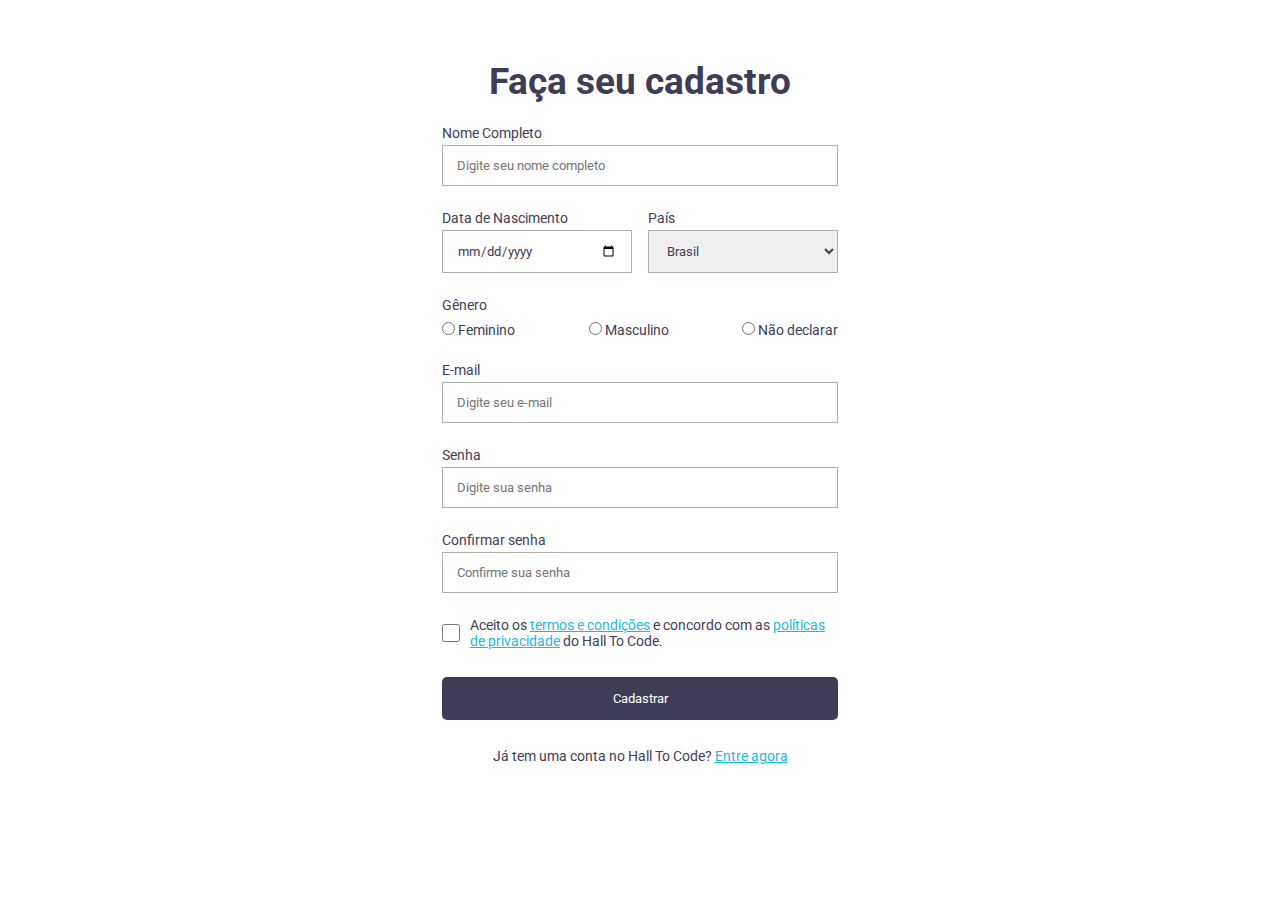
<file: Aula 02/index.html>
<head>
  <title>Aula 02 - Formulário</title>

  <link rel="preconnect" href="https://fonts.googleapis.com" />
  <link rel="preconnect" href="https://fonts.gstatic.com" crossorigin />
  <link
    href="https://fonts.googleapis.com/css2?family=Roboto:wght@400;500;700&display=swap"
    rel="stylesheet"
  />
  <link rel="stylesheet" href="./style.css" />
</head>

<body>
  <section class="container">
    <form class="form">
      <h1 class="title">Faça seu cadastro</h1>

      <div class="box">
        <label for="name-field" class="label-field">Nome Completo</label>
        <input
          type="text"
          placeholder="Digite seu nome completo"
          class="field-input"
          id="name-field"
          required
        />
      </div>

      <dv class="double-box">
        <div class="box space-between">
          <label for="date-field" class="label-field">Data de Nascimento</label>
          <input type="date" class="field-input" id="date-field" />
        </div>

        <div class="box space-between">
          <label for="select-field" class="label-field">País</label>
          <select class="select" id="select-field">
            <option>Brasil</option>
            <option>Argentina</option>
            <option>Paraguai</option>
          </select>
        </div>
      </dv>

      <div class="box-genre box">
        <span class="genre-title">Gênero</span>
        <div class="options-genre">
          <div class="select-genre">
            <input type="radio" name="input-name" id="radio-feminino" />
            <label for="radio-feminino">Feminino</label>
          </div>
          <div class="select-genre">
            <input type="radio" name="input-name" id="radio-masculino" />
            <label for="radio-masculino">Masculino</label>
          </div>
          <div class="select-genre">
            <input type="radio" name="input-name" id="radio-nao-declarar" />
            <label for="radio-nao-declarar">Não declarar</label>
          </div>
        </div>
      </div>

      <div class="box">
        <label class="label-field" for="email-field">E-mail</label>
        <input
          id="email-field"
          class="field-input"
          type="text"
          placeholder="Digite seu e-mail"
        />
      </div>

      <div class="box">
        <label class="label-field" for="password-field">Senha</label>
        <input
          id="password-field"
          class="field-input"
          type="password"
          placeholder="Digite sua senha"
        />
      </div>

      <div class="box">
        <label class="label-field" for="confirm-password-field" >Confirmar senha</label>
        <input
          id="confirm-password-field"
          class="field-input"
          type="password"
          placeholder="Confirme sua senha"
        />
      </div>

      <div class="terms">
        <input type="checkbox" class="checkbox-field" />
        <p>
          Aceito os <a href="#">termos e condições</a> e concordo com as
          <a href="#">políticas de privacidade</a> do Hall To Code.
        </p>
      </div>

      <button class="button">Cadastrar</button>

      <p class="account">
        Já tem uma conta no Hall To Code? <a href="login.html">Entre agora</a>
      </p>
    </form>
  </section>
</body>
</file>
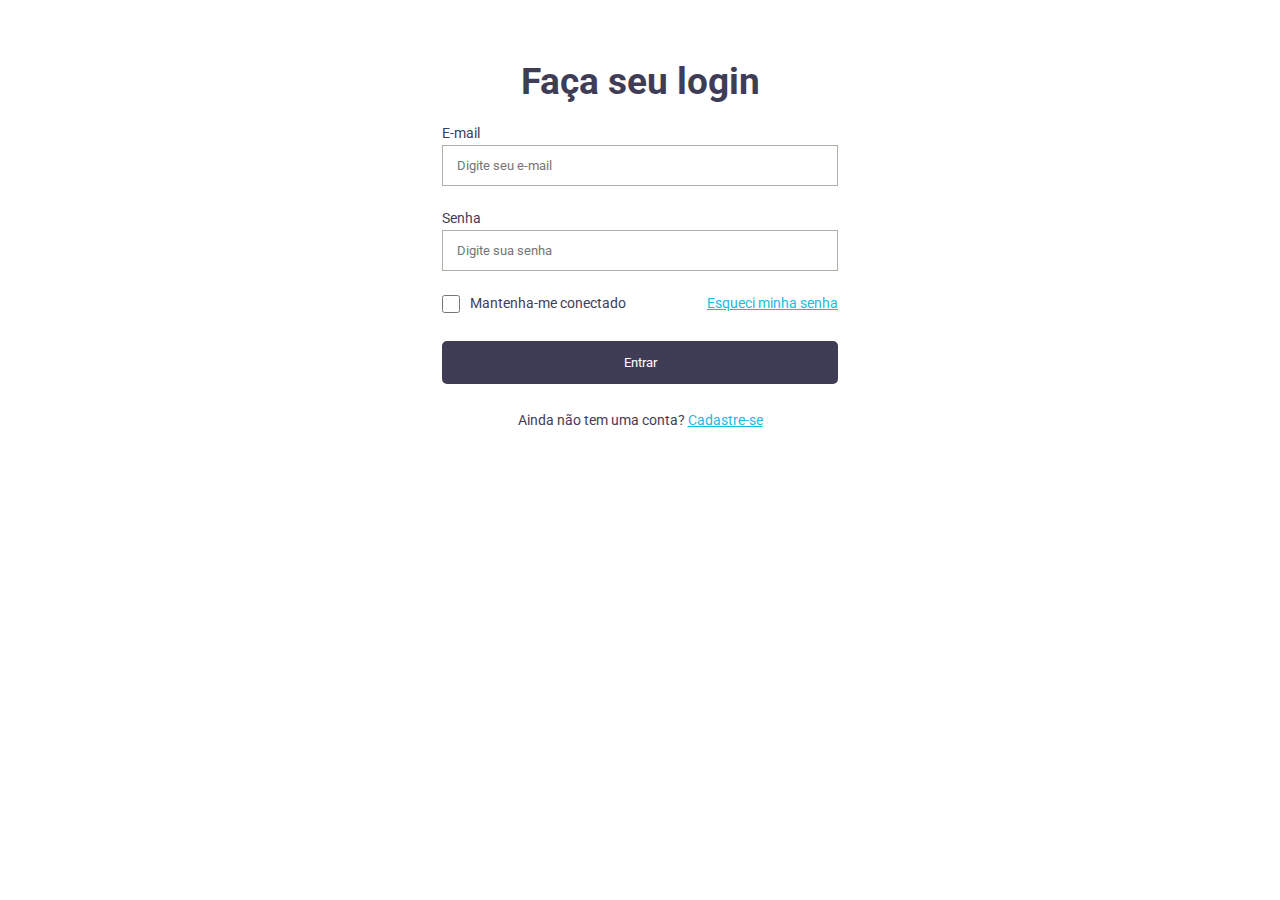
<file: Aula 02/login.html>
<head>
  <title>Aula 02 - Formulário</title>

  <link rel="preconnect" href="https://fonts.googleapis.com" />
  <link rel="preconnect" href="https://fonts.gstatic.com" crossorigin />
  <link
    href="https://fonts.googleapis.com/css2?family=Roboto:wght@400;500;700&display=swap"
    rel="stylesheet"
  />
  <link rel="stylesheet" href="./style.css" />
</head>

<body>
  <section class="container">
    <form class="form">
      <h1 class="title">Faça seu login</h1>

      <div class="box">
        <label class="label-field" for="email-field">E-mail</label>
        <input
          id="email-field"
          class="field-input"
          type="text"
          placeholder="Digite seu e-mail"
        />
      </div>

      <div class="box">
        <label class="label-field" for="password-field">Senha</label>
        <input
          id="password-field"
          class="field-input"
          type="password"
          placeholder="Digite sua senha"
        />
      </div>

      <div class="double-box">
        <div class="terms space-between">
          <input type="checkbox" class="checkbox-field" />
          <p>
            Mantenha-me conectado
          </p>
        </div>
        <div class="terms">
            <p>
              <a href="#">Esqueci minha senha</a>
            </p>
          </div>
      </div>

      <button class="button">Entrar</button>

      <p class="account">
        Ainda não tem uma conta? <a href="#">Cadastre-se</a>
      </p>
    </form>
  </section>
</body>
</file>
<file: Aula 02/style.css>
* {
  margin: 0;
  padding: 0;
  font-weight: 400;
  color: #3f3d56;
  font-family: "Roboto", sans-serif;
}

body {
  display: flex;
  justify-content: center;
}

.form {
  display: flex;
  flex-direction: column;
  align-items: center;
  max-width: 396px;
  width: 396px;
}

.title {
  font-weight: 700;
  font-size: 37px;
  margin: 60px 0 22px;
}

.double-box,
.options-genre {
  display: flex;
  justify-content: space-between;
  width: 100%;
}

.box {
  display: flex;
  flex-direction: column;
  width: 100%;
  margin-bottom: 24px;
}

.space-between {
  width: 48%;
}

.label-field {
  font-size: 14px;
  margin-bottom: 4px;
}

.field-input,
.select {
  width: 100%;
  border: 1px solid #abb3a8;
  padding: 12px 14px;
}

.box-genre {
  display: flex;
  flex-direction: column;
  width: 100%;
  font-size: 14px;
}

.genre-title {
  margin-bottom: 9px;
}

.terms {
  display: flex;
  margin-bottom: 28px;
}

.checkbox-field {
  margin-right: 10px;
  min-width: 18px;
  min-height: 18px;
  border-radius: 0;
}

a {
  color: #1db9e0;
}

.button {
  width: 100%;
  background-color: #3f3d56;
  color: #ffffff;
  border: 0;
  padding: 14px 0;
  margin-bottom: 28px;
  border-radius: 5px;
  transition-duration: 300ms;
}

.button:hover {
  background-color: #3f3d56c7;
}

p {
  font-size: 14px;
}

.account {
  margin-bottom: 30px;
}
</file>
